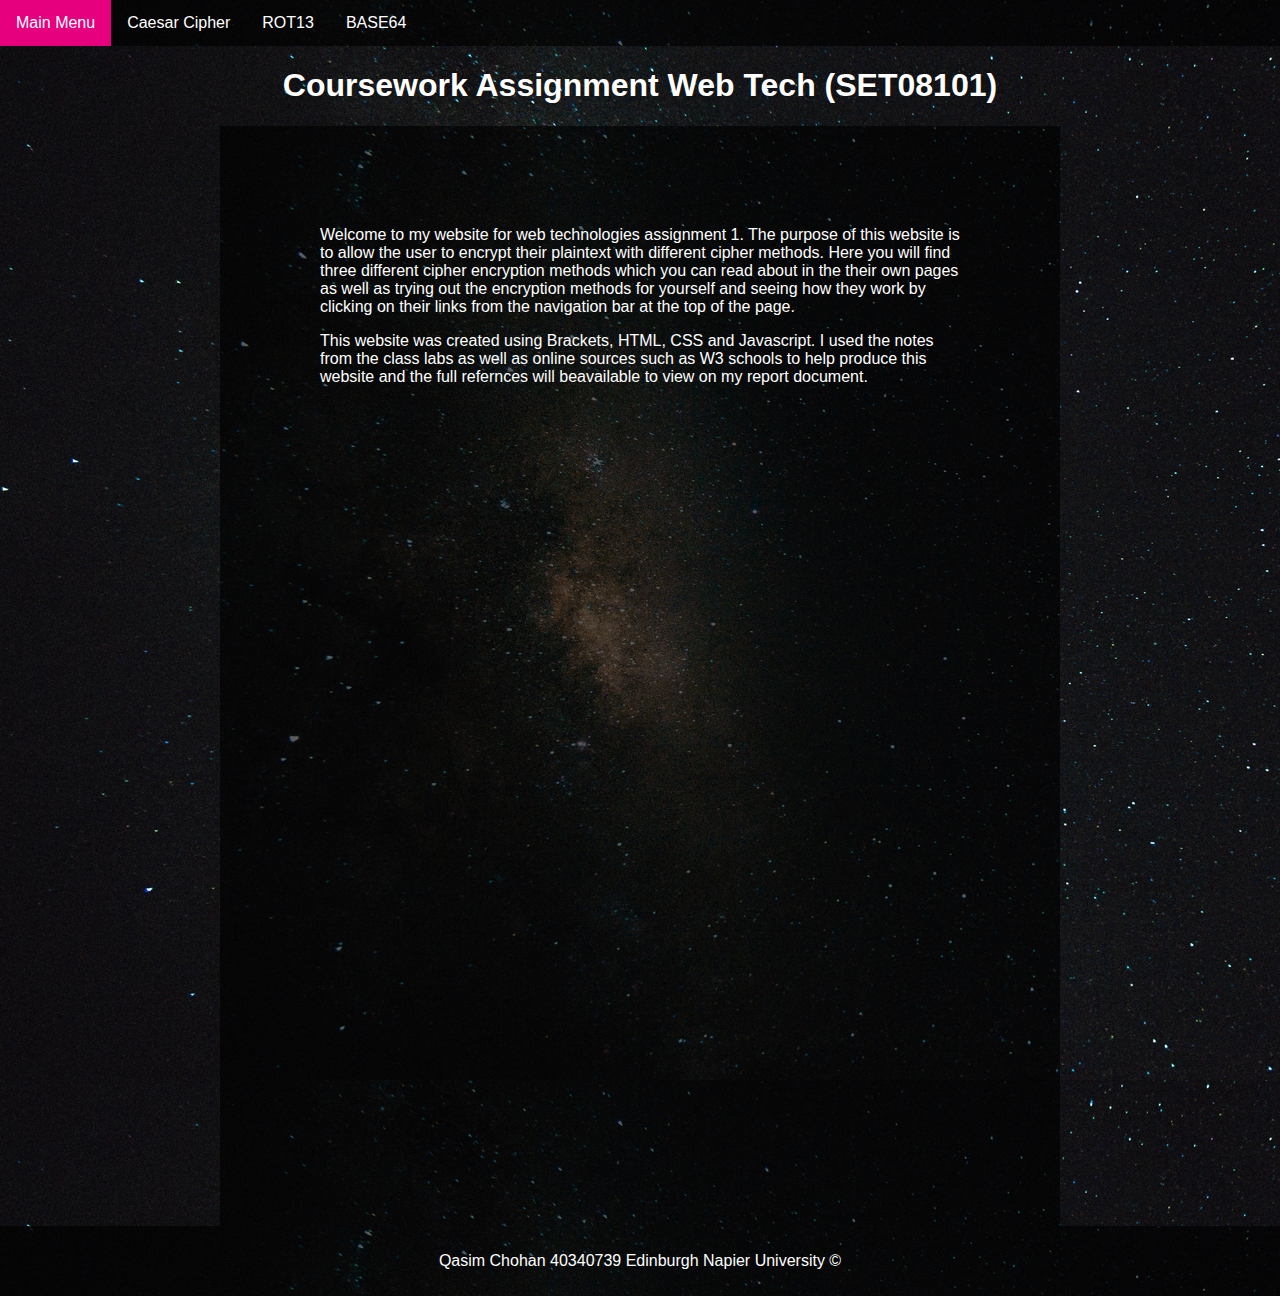
<file: index.html>
<html>
    <link rel="stylesheet" type"text/css" href="main.css">
    <title>Main Menu</title>

<ul>
  <li><a class="active" href="index.html">Main Menu</a></li>
  <li><a href="cc.html">Caesar Cipher</a></li>
  <li><a href="rot13.html">ROT13</a></li>
  <li><a href="base64.html">BASE64</a></li>
    </ul>
    <body>
            <h1 style="text-align: center">Coursework Assignment Web Tech (SET08101)</h1>
            <div class="center">  
            <div>Welcome to my website for web technologies assignment 1. The purpose of this website is to allow the user to encrypt their plaintext with different cipher methods. Here you will find three different cipher encryption methods which you can read about in the their own pages as well as trying out the encryption methods for yourself and seeing how they work by clicking on their links from the navigation bar at the top of the page.</div>
                
                <p>This website was created using Brackets, HTML, CSS and Javascript. I used the notes from the class labs as well as online sources such as W3 schools to help produce this website and the full refernces will beavailable to view on my report document.</p>
                
                
         </div>
        <div class="footer">
  <p>Qasim Chohan 40340739 Edinburgh Napier University ©</p>
</div>
</html>
</file>
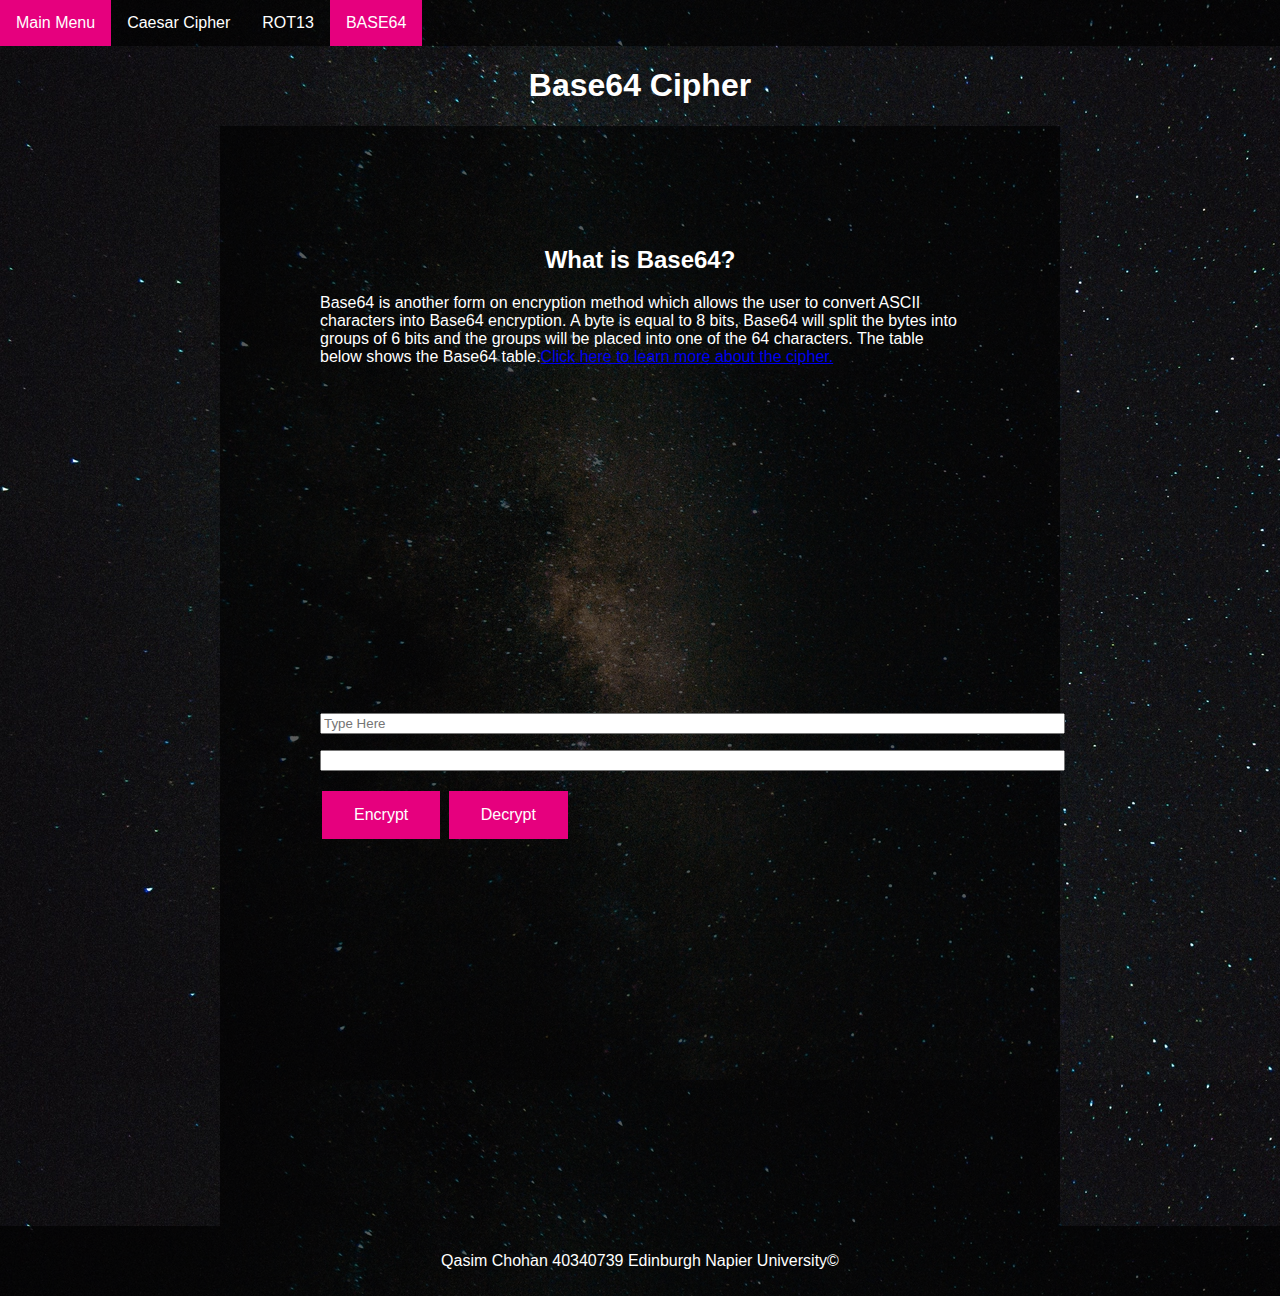
<file: base64.html>
<html>
    <link rel="stylesheet" type="text/css" href="main.css">
    <script type="text/javascript" src="base64.js"></script>
    
    <title>Base64</title>
    
    <ul>
        <li><a href="index.html">Main Menu</a></li>
        <li><a href="cc.html">Caesar Cipher</a></li>
        <li><a href="rot13.html">ROT13</a></li>
        <li><a class="active" href="base64.html">BASE64</a></li>
    </ul> 
    
    <h1 style="text-align: center">Base64 Cipher</h1>
    <div class="center">
        <h2 style="text-align: center">What is Base64?</h2>
        <p>Base64 is another form on encryption method which allows the user to convert ASCII characters into Base64 encryption. A byte is equal to 8 bits, Base64 will split the bytes into groups of 6 bits and the groups will be placed into one of the 64 characters. The table below shows the Base64 table.<a href="https://en.wikipedia.org/wiki/Base64">Click here to learn more about the cipher.</a></p>
        <p><iframe width="560" height="315" src="https://www.youtube.com/embed/VbbOF0OPegc" frameborder="0" allow="accelerometer; autoplay; encrypted-media; gyroscope; picture-in-picture" allowfullscreen></iframe>
        
        <p><input placeholder="Type Here" id="output" name="output" size="90">
        <p><input placeholder="" id="message" name="message" size="90">
        <p><input name="button1" value="Encrypt" class="button" onclick="encode()"type="button"> 
            <input type="button" class="button" value="Decrypt" onclick="decrypt()">
    </div>
    <div class="footer">
        <p>Qasim Chohan 40340739 Edinburgh Napier University©</p>
    </div>
</html>
</file>
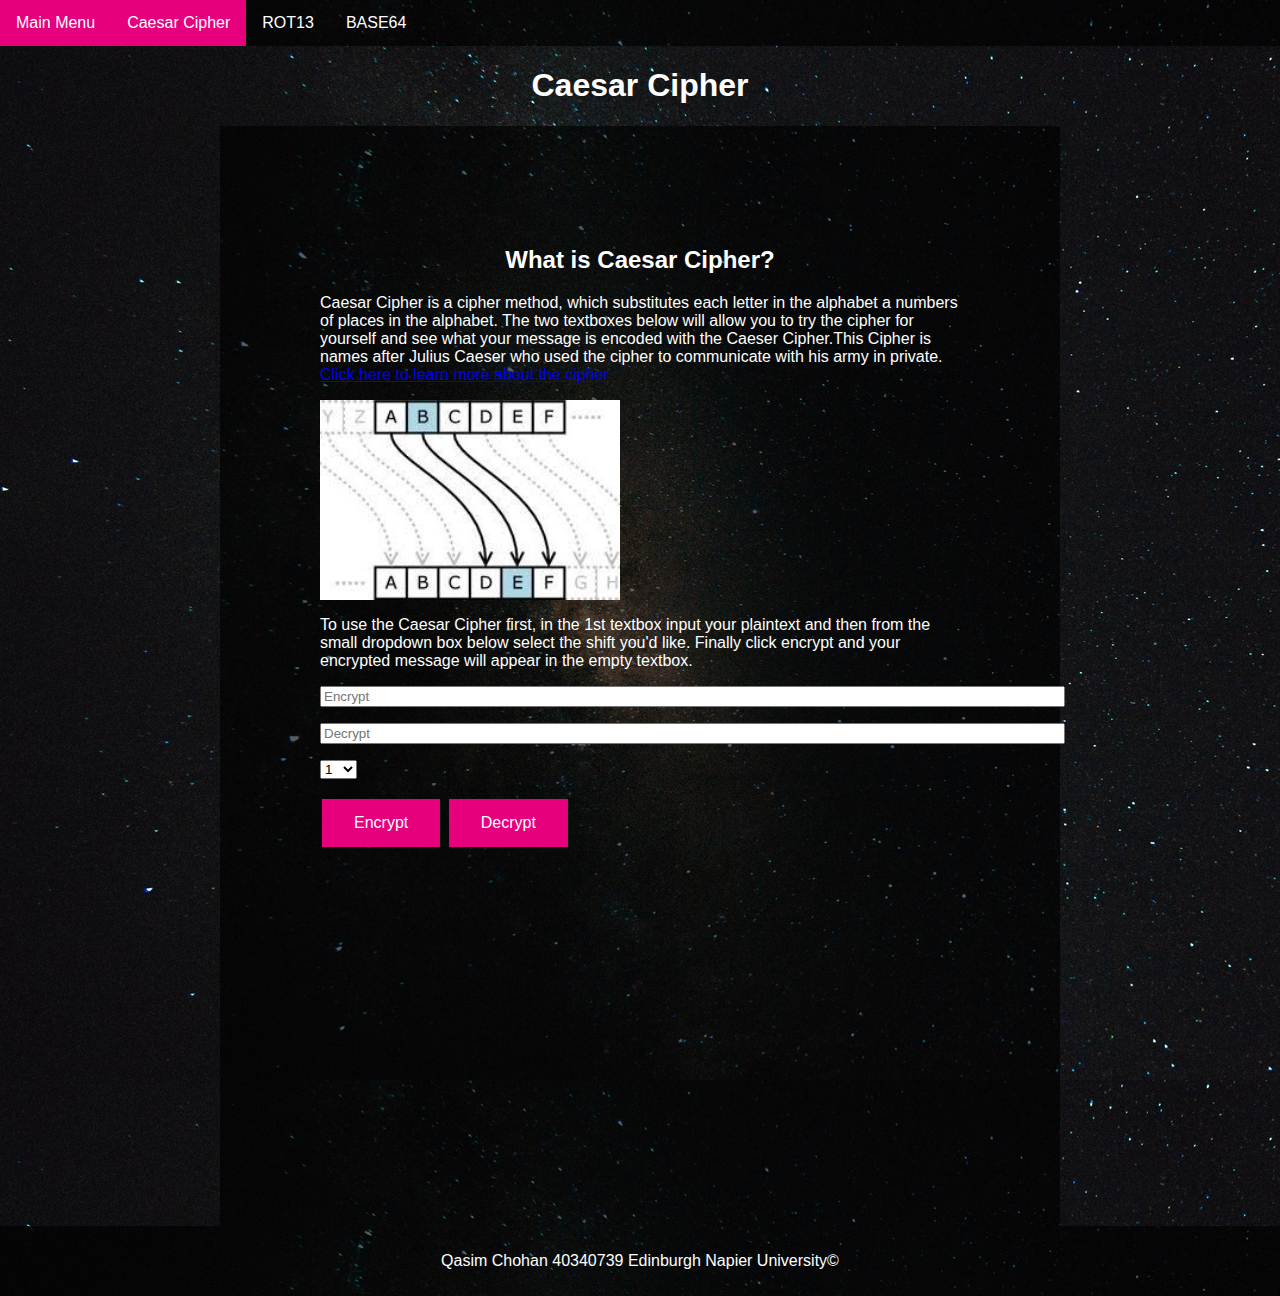
<file: cc.html>
<html>
    <link rel="stylesheet" type="text/css" href="main.css">
    <script type="text/javascript" src="cc.js"></script>
    
    <title>Caesar Cipher</title>
    
    <body>
        <ul>
            <li><a href="index.html">Main Menu</a></li>
            <li><a class="active" href="cc.html">Caesar Cipher</a></li>
            <li><a href="rot13.html">ROT13</a></li>
            <li><a href="base64.html">BASE64</a></li>
        </ul>
    </body>
    
    <div class="header">
        <h1 style="text-align: center">Caesar Cipher</h1>
        <div class="center">
            <h2 style="text-align: center">What is Caesar Cipher?</h2>
            <p>Caesar Cipher is a cipher method, which substitutes each letter in the alphabet a numbers of places in the alphabet. The two textboxes below will allow you to try the cipher for yourself and see what your message is encoded with the Caeser Cipher.This Cipher is names after Julius Caeser who used the cipher to communicate with his army in private. <a href="https://en.wikipedia.org/wiki/Caesar_cipher">Click here to learn more about the cipher</a></p>
            <p><img src="cc.jpeg" style="width:300px;height:200px;"><iframe width="300" height="200" src="https://www.youtube.com/embed/o6TPx1Co_wg" frameborder="0" allow="accelerometer; autoplay; encrypted-media; gyroscope; picture-in-picture" allowfullscreen></iframe>
            <p>To use the Caesar Cipher first, in the 1st textbox input your plaintext and then from the small dropdown box below select the shift you'd like. Finally click encrypt and your encrypted message will appear in the empty textbox. </p>
            
            <input placeholder="Encrypt"id = "textbox" size = "90">
            <p><input placeholder = "Decrypt" id ="output" size="90">
            
         <p><select id="shiftmenu"> 
                <option value="1">1</option>
                <option value="2">2</option> 
                <option value="3">3</option> 
                <option value="4">4</option> 
                <option value="5">5</option> 
                <option value="6">6</option> 
                <option value="7">7</option> 
                <option value="8">8</option> 
                <option value="9">9</option> 
                <option value="10">10</option> 
                <option value="11">11</option> 
                <option value="12">12</option> 
                <option value="13">13</option> 
                <option value="14">14</option> 
                <option value="15">15</option> 
                <option value="16">16</option> 
                <option value="17">17</option> 
                <option value="18">18</option> 
                <option value="19">19</option> 
                <option value="20">20</option> 
                <option value="21">21</option> 
                <option value="22">22</option> 
                <option value="23">23</option> 
                <option value="24">24</option> 
                <option value="25">25</option>
            </select>
                
            <p><input type="button" class="button" value="Encrypt" onclick="encrypt()">
                <input type="button" class="button" value="Decrypt" onclick="decrypt()">
        </div>
        <div class="footer">
            <p>Qasim Chohan 40340739 Edinburgh Napier University©</p>
        </div>
        </html>
</file>
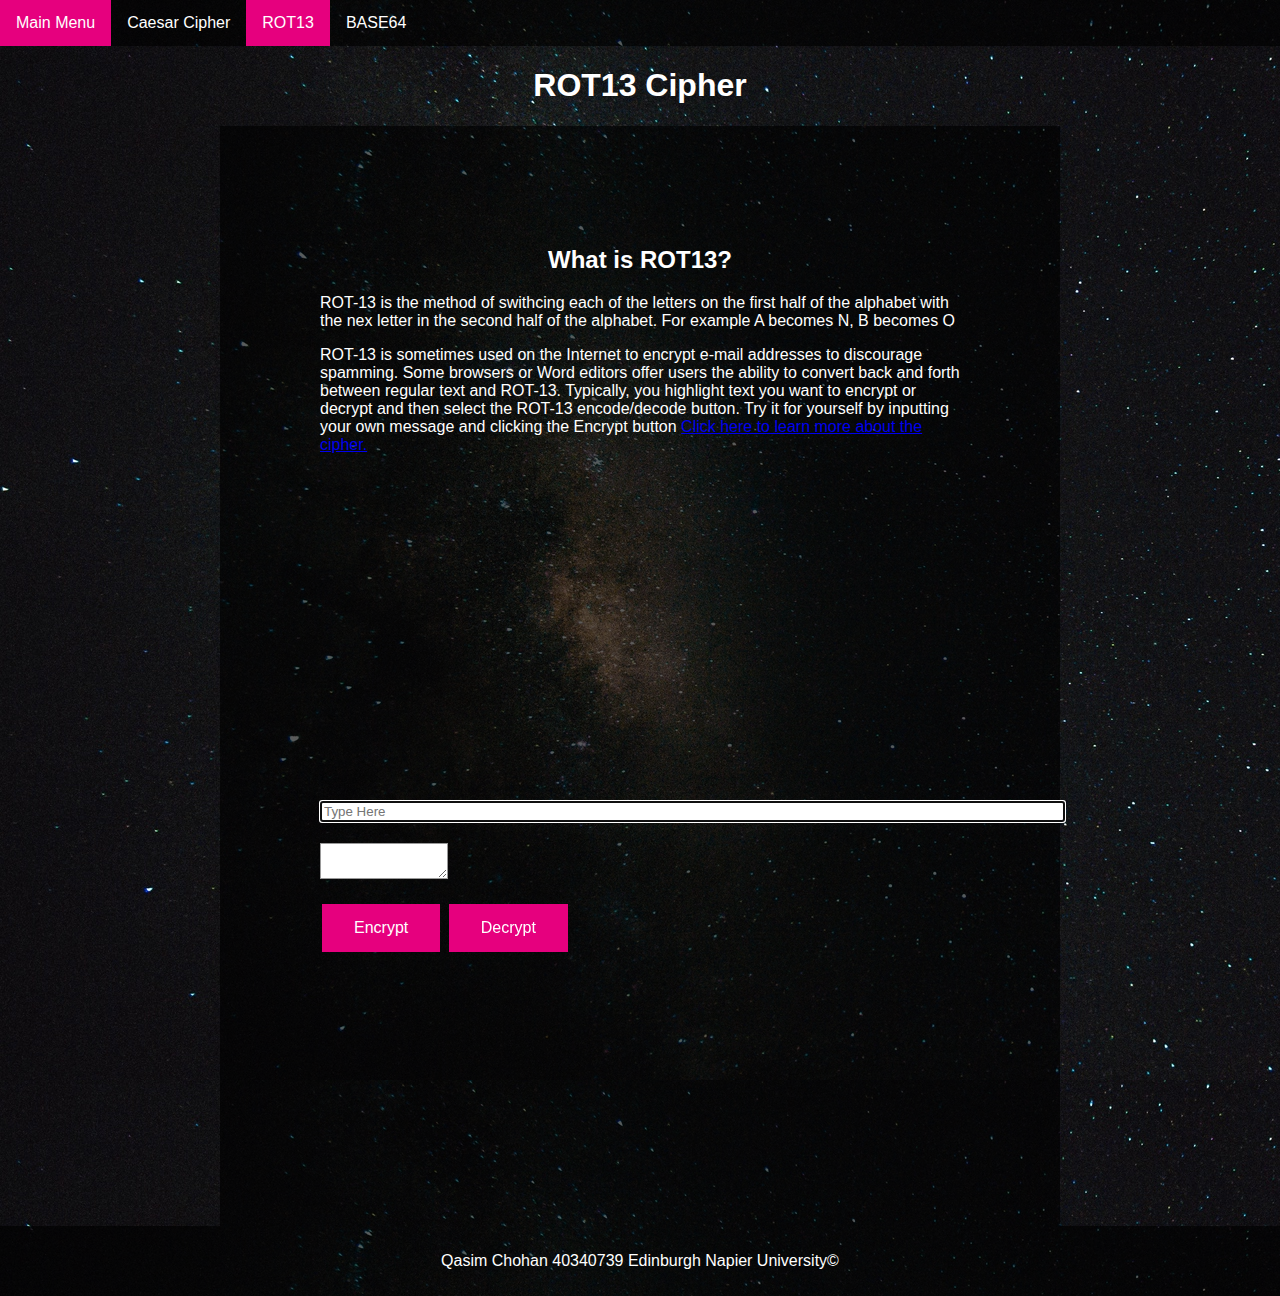
<file: rot13.html>
<html>
    <link rel="stylesheet" type"text/css" href="main.css">
    <script type="text/javascript" src="rot13.js"></script>
    
    <title>ROT13</title>

    <ul>
        <li><a href="index.html">Main Menu</a></li>
        <li><a href="cc.html">Caesar Cipher</a></li>
        <li><a class="active" href="rot13.html">ROT13</a></li>
        <li><a href="base64.html">BASE64</a></li>
    </ul>                      
    <body>
        <div class="header">
            <h1 style="text-align: center">ROT13 Cipher</h1>
        </div>
        <div class="center">
            <h2 style="text-align: center">What is ROT13?</h2>
            <p>ROT-13 is the method of swithcing each of the letters on the first half of the alphabet with the nex letter in the second half of the alphabet. For example A becomes N, B becomes O</p>
            <p>ROT-13 is sometimes used on the Internet to encrypt e-mail addresses to discourage spamming. Some browsers or Word editors offer users the ability to convert back and forth between regular text and ROT-13. Typically, you highlight text you want to encrypt or decrypt and then select the ROT-13 encode/decode button. Try it for yourself by inputting your own message and clicking the Encrypt button <a href="https://en.wikipedia.org/wiki/ROT13">Click here to learn more about the cipher.</a></p>
            <iframe width="560" height="315" src="https://www.youtube.com/embed/JxYrf1tJ9GE" frameborder="0" allow="accelerometer; autoplay; encrypted-media; gyroscope; picture-in-picture" allowfullscreen></iframe>
            
                <p><input placeholder="Type Here" size="90" autofocus id="message">     
                <p><textarea id = "output" name ="output" size="90"></textarea>
                <p><input type="button" class="button"  value="Encrypt" onclick="encode()">
                    <input type="button" class="button" value="Decrypt" onclick="decrypt()">
            </div>
            <div class="footer">
                <p>Qasim Chohan 40340739 Edinburgh Napier University©</p>
            </div>
            </html>
</file>
<file: main.css>
textarea
{
    border:1px solid #999999;
    width:20%;
    margin:5px 0;
}

/*setting the background image, font colour and font style */
body
{
    background-image: url(star.jpg);
    font-family: sans-serif;
    color: white;
    font-size: 16;
}
h1
{
  color: white;
}

/* Setting the properties for the nav bar */
ul 
{
    list-style-type: none;
    margin: 0;
    padding: 0;
    overflow: hidden;
    background-color: rgba(0, 0, 0, 0.64);
    top: 0;
}
li
{
    float: left;
}
li a
{
    display: block;
    color: white;
    text-align: center;
    padding: 14px 16px;
    text-decoration: none;
}
li a:hover
{
background-color: #e6007e;
}
body
{
margin: 0;
}

.active
{
  background-color: #e6007e;
  color: white;
}

/*Setting the properties for the footer */
.footer
{
    position: relative;
    padding: 10px 10px;
    background-color: rgba(0, 0, 0, 0.64);
    color: white;
    text-align: center;
}

/* setting the properties for the border */
.center
{
    margin: auto;
    width: 50%;
    height: 100%;
    padding: 100px;
    background-color: rgba(0, 0, 0, 0.64);
}

.button
{
    background-color: #e6007e;
    border: none;
    color: white;
    padding: 15px 32px;
    text-align: center;
    text-decoration: none;
    display: inline-block;
    font-size: 16px;
    margin: 4px 2px;
    cursor: pointer;
}
</file>
